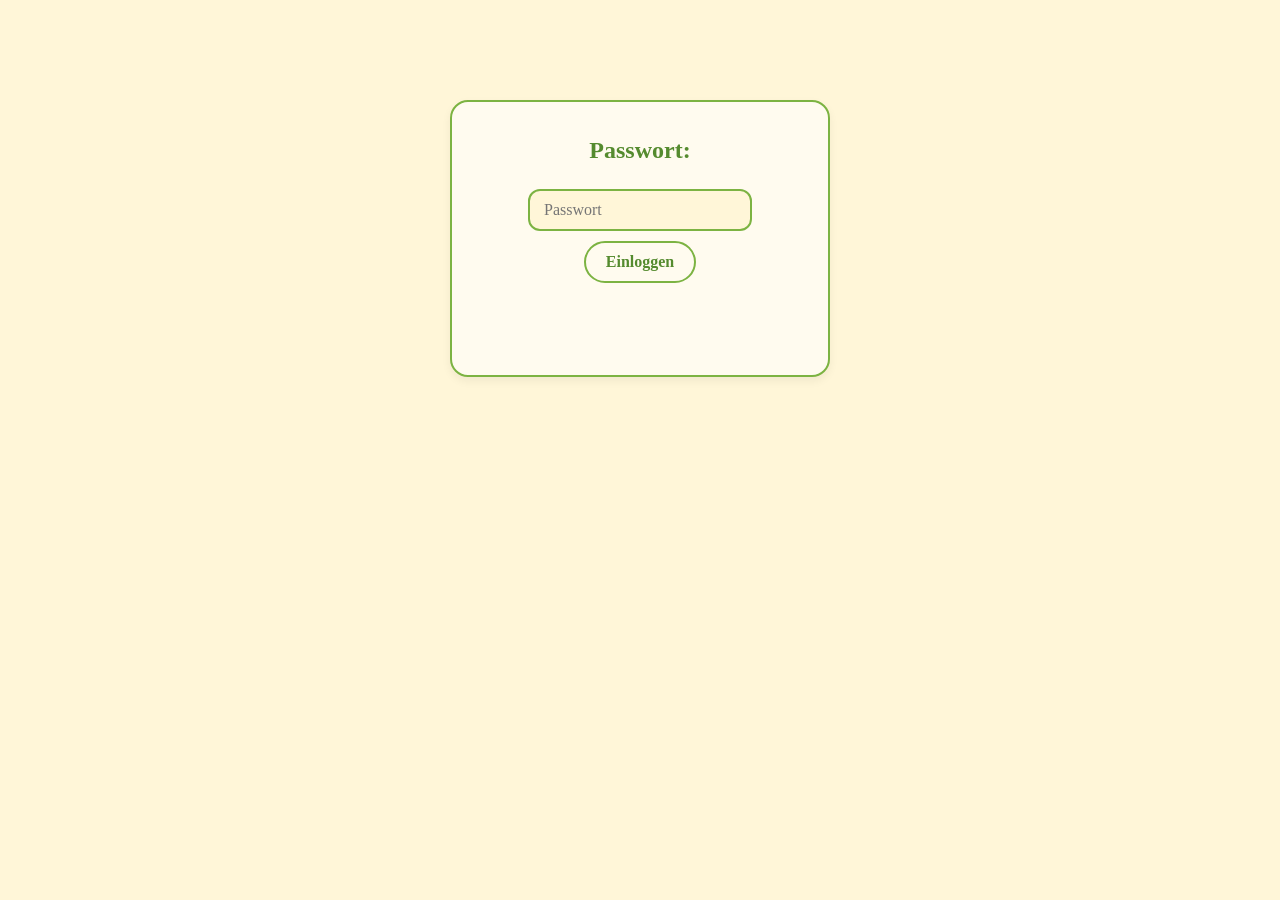
<file: index.html>
<!DOCTYPE html>
<html lang="de">
<head>
    <meta charset="UTF-8">
    <meta name="viewport" content="width=device-width, initial-scale=1.0">
    <title>limonchelli adventures</title>
    <link rel="stylesheet" href="style.css">
</head>
<body>
    <!-- Login-Bereich -->
    <div id="login-box">
        <h2>Passwort:</h2>
        <input type="password" id="password-input" placeholder="Passwort">
        <button onclick="checkPassword()">Einloggen</button>
        <p id="error-message"></p>
    </div>
    <!-- Geheimer Inhalt -->
    <div id="secret-content" class="hidden">
        <!-- Ersetze 'limonchelli-video.mp4' mit dem Dateinamen deines Videos -->
        <video id="banner-video" class="banner-video" autoplay muted loop playsinline>
            <source src="limonchellis-video.mp4" type="video/mp4">
            Dein Browser unterstützt das Video-Tag leider nicht.
        </video>
        <!-- Wird automatisch angezeigt, falls das Video nicht abgespielt werden kann -->
        <img id="banner-fallback" class="banner-video hidden" src="limonchellis-foto.jpg" alt="Limonchelli Adventures Banner">
        <h1>Willkommen zu den limonchelli adventures !</h1>
        <div class="navigation-container">
            <a href="abenteuer.html" class="btn-adventure">Zu den Abenteuern</a>
        </div>
    </div>
    <!-- Container für die fallenden Emojis -->
    <div id="emoji-rain"></div>

    <script>
        // Fallback: falls das Video nicht geladen/abgespielt werden kann, Bild zeigen
        const bannerVideo = document.getElementById('banner-video');
        const bannerFallback = document.getElementById('banner-fallback');

        function showBannerFallback() {
            bannerVideo.classList.add('hidden');
            bannerFallback.classList.remove('hidden');
        }

        bannerVideo.addEventListener('error', showBannerFallback);
        bannerVideo.querySelector('source').addEventListener('error', showBannerFallback);
        // Falls das Video nach kurzer Zeit gar nicht startet (z.B. blockiert), ebenfalls Bild zeigen
        setTimeout(() => {
            if (bannerVideo.readyState === 0) {
                showBannerFallback();
            }
        }, 3000);

        function checkPassword() {
            const input = document.getElementById('password-input').value;
            // Ersetze 'hariksee' durch dein Wunschpasswort
            if (input === 'hariksee') {
                document.getElementById('login-box').classList.add('hidden');
                document.getElementById('secret-content').classList.remove('hidden');
                startEmojiRain();
            } else {
                document.getElementById('error-message').innerText = 'Falsches Passwort!';
            }
        }

        function startEmojiRain() {
            const emojis = ['🍋', '🍋', '🍋', '☀️', '🍋', '🍋'];
            const container = document.getElementById('emoji-rain');
            const totalEmojis = 40;
            const durationMs = 6000; // Regen läuft 6 Sekunden

            for (let i = 0; i < totalEmojis; i++) {
                setTimeout(() => {
                    const span = document.createElement('span');
                    span.className = 'falling-emoji';
                    span.textContent = emojis[Math.floor(Math.random() * emojis.length)];
                    span.style.left = Math.random() * 100 + 'vw';
                    span.style.fontSize = (18 + Math.random() * 22) + 'px';
                    span.style.animationDuration = (3 + Math.random() * 2.5) + 's';
                    container.appendChild(span);

                    // Element nach Ende der Animation wieder entfernen
                    span.addEventListener('animationend', () => span.remove());
                }, Math.random() * durationMs);
            }
        }
    </script>
</body>
</html>
</file>
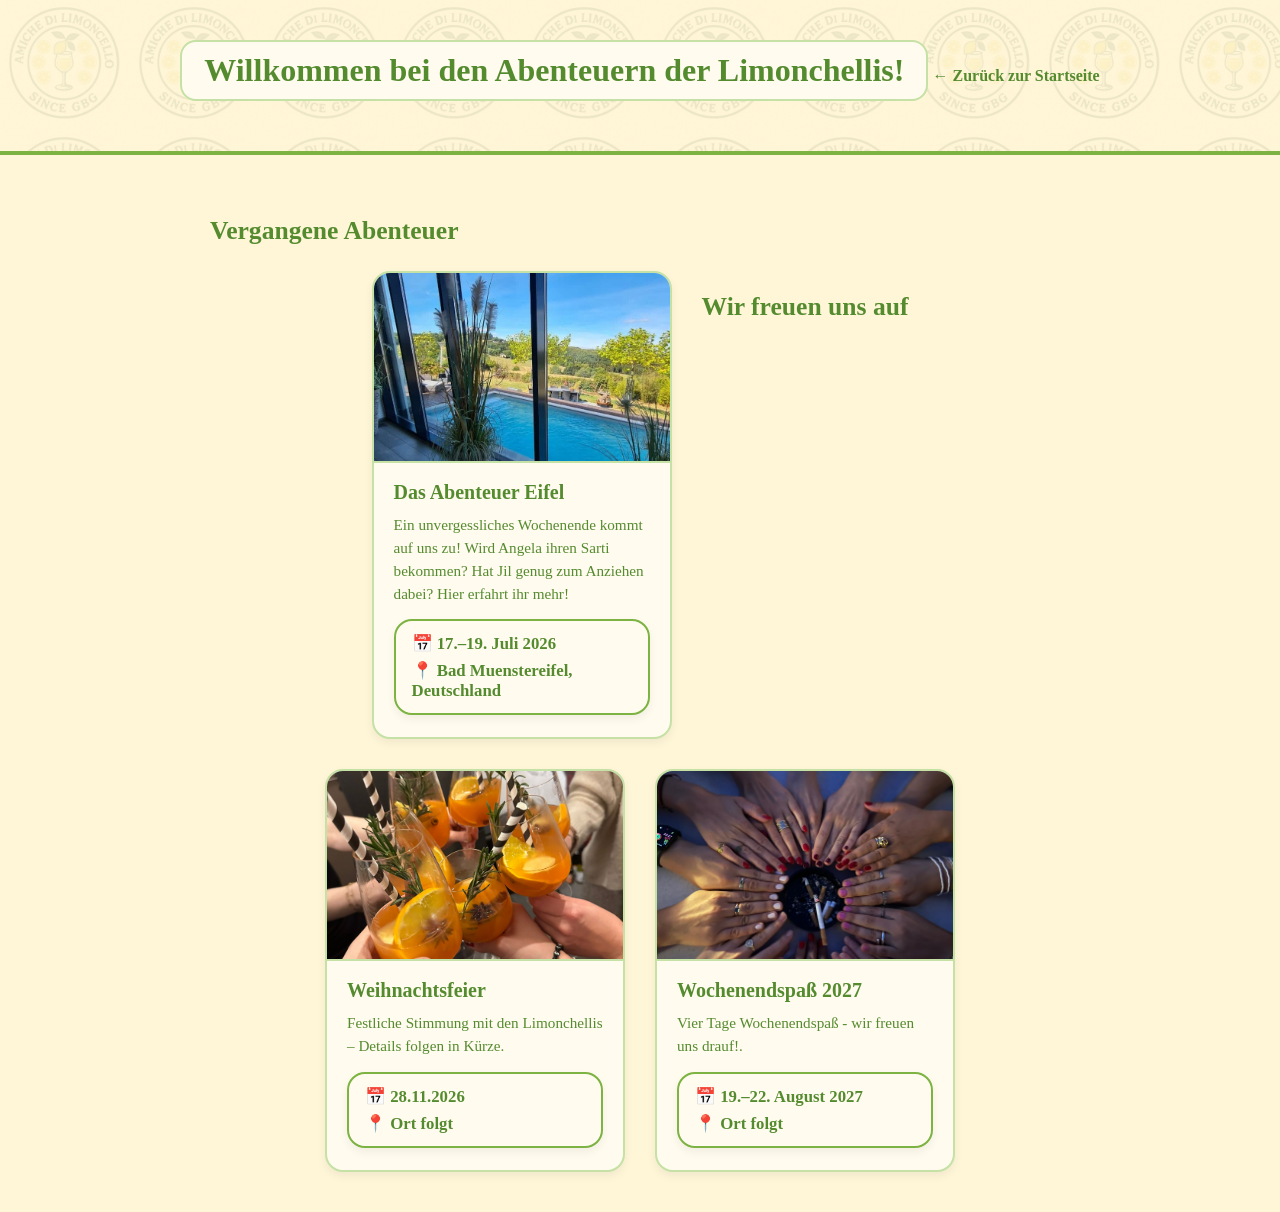
<file: abenteuer.html>
<!DOCTYPE html>
<html lang="de">
<head>
    <meta charset="UTF-8">
    <meta name="viewport" content="width=device-width, initial-scale=1.0">
    <title>Deine Abenteuer</title>
    <link rel="stylesheet" href="style.css"> <!-- Gleiches Design nutzen -->
</head>
<body>
    <header>
        <h1>Willkommen bei den Abenteuern der Limonchellis!</h1>
        <a href="index.html">← Zurück zur Startseite</a>
    </header>
    <main>
        <h2>Vergangene Abenteuer</h2>

        <div class="adventure-grid">

            <a href="eifel.html" class="adventure-card">
                <img src="eifeldream.png" alt="Der Eifel Dream">
                <div class="adventure-card-body">
                    <h3>Das Abenteuer Eifel</h3>
                    <p>Ein unvergessliches Wochenende kommt auf uns zu! Wird Angela ihren Sarti bekommen? Hat Jil genug zum Anziehen dabei? Hier erfahrt ihr mehr!</p>
                    <div class="event-card">
                        <span class="event-date">📅 17.–19. Juli 2026</span>
                        <span class="divider"></span>
                        <span class="event-location">📍 Bad Muenstereifel, Deutschland</span>
                    </div>
                </div>
            </a>


            
            <h2>Wir freuen uns auf</h2>

            <a href="weihnachtsfeier.html" class="adventure-card">
                <!-- TODO: Bild ersetzen, sobald hochgeladen -->
                <img src="weihnachtsfeier-placeholder.jpg" alt="Weihnachtsfeier">
                <div class="adventure-card-body">
                    <h3>Weihnachtsfeier</h3>
                    <p>Festliche Stimmung mit den Limonchellis – Details folgen in Kürze.</p>
                    <div class="event-card">
                        <span class="event-date">📅 28.11.2026</span>
                        <span class="divider"></span>
                        <span class="event-location">📍 Ort folgt</span>
                    </div>
                </div>
            </a>

            <a href="wochenendspass2027.html" class="adventure-card">
                <!-- TODO: Bild ersetzen, sobald hochgeladen -->
                <img src="wochenendspass-placeholder.jpg" alt="Wochenendspaß 2027">
                <div class="adventure-card-body">
                    <h3>Wochenendspaß 2027</h3>
                    <p>Vier Tage Wochenendspaß - wir freuen uns drauf!.</p>
                    <div class="event-card">
                        <span class="event-date">📅 19.–22. August 2027</span>
                        <span class="divider"></span>
                        <span class="event-location">📍 Ort folgt</span>
                    </div>
                </div>
            </a>

        </div>
    </main>
</body>
</html>
</file>
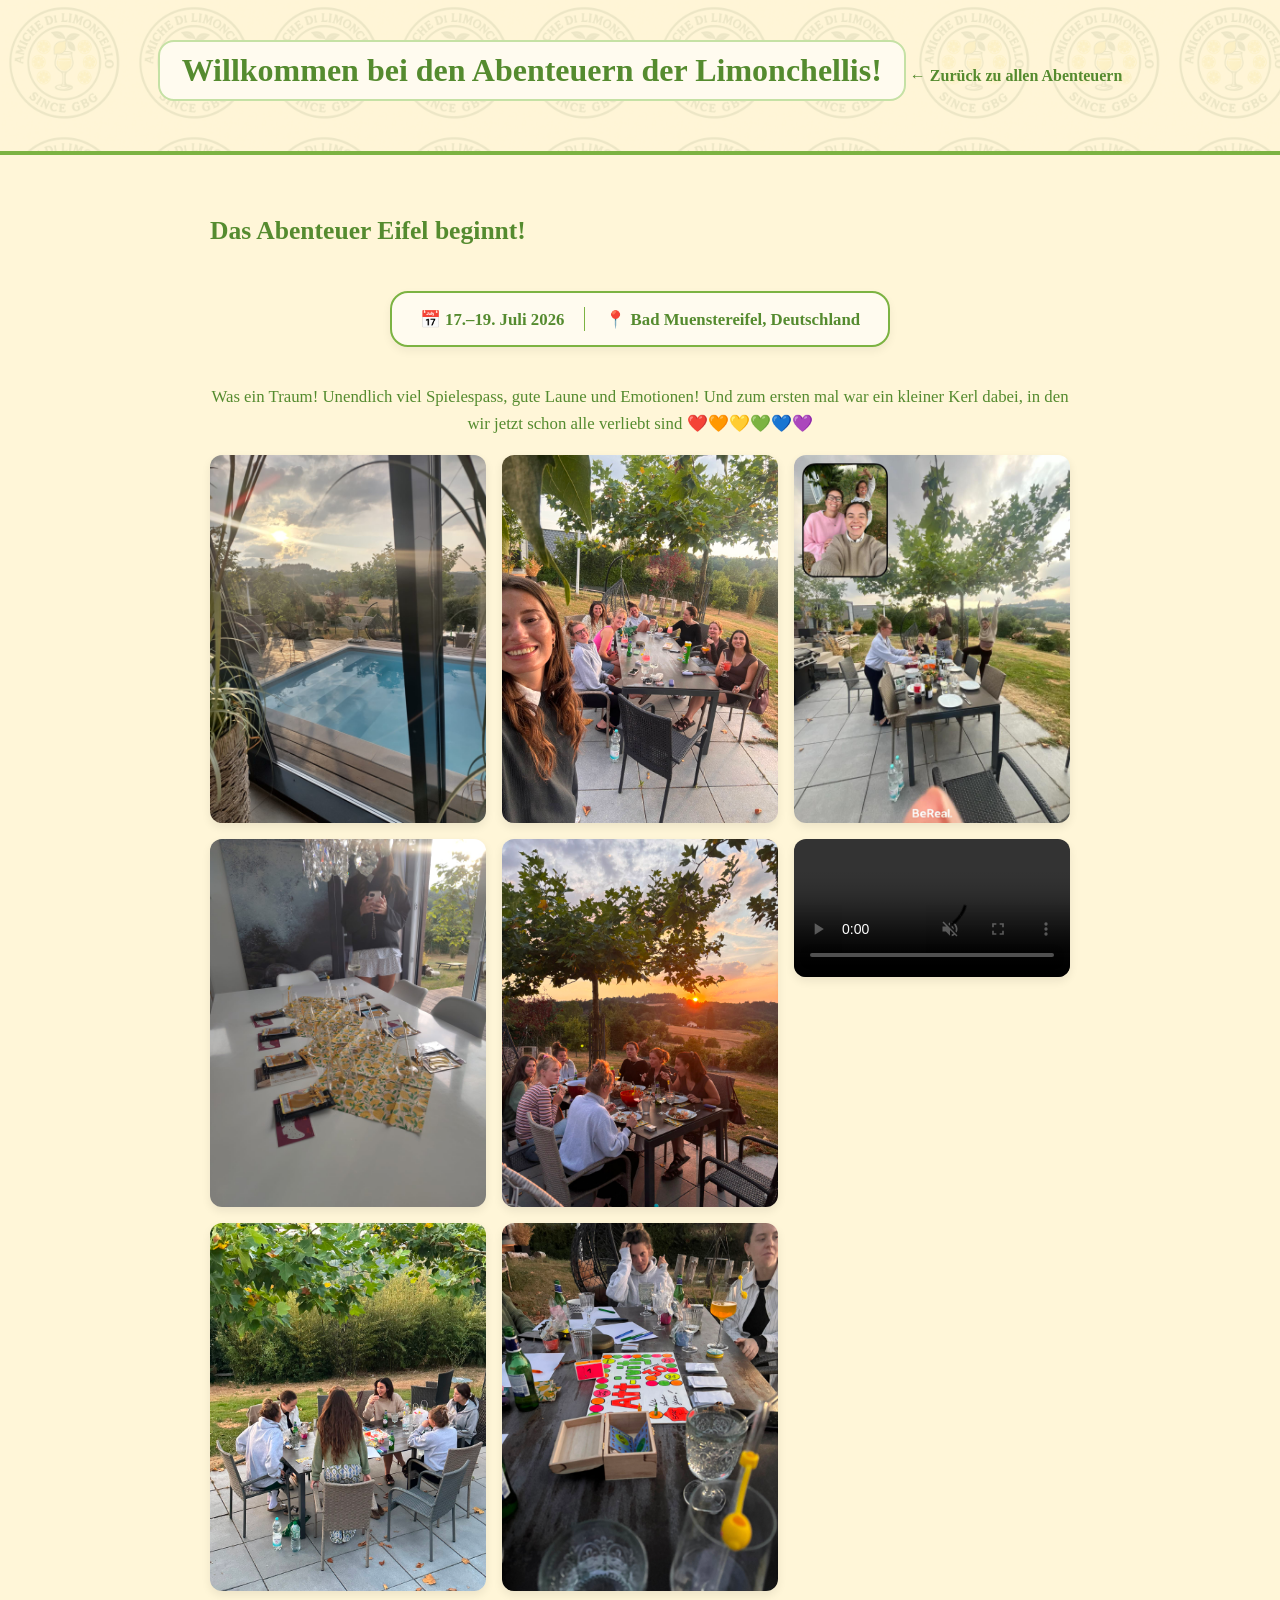
<file: eifel.html>
<!DOCTYPE html>
<html lang="de">
<head>
    <meta charset="UTF-8">
    <meta name="viewport" content="width=device-width, initial-scale=1.0">
    <title>Das Abenteuer Eifel</title>
    <link rel="stylesheet" href="style.css"> <!-- Gleiches Design nutzen -->
</head>
<body>
    <header>
        <h1>Willkommen bei den Abenteuern der Limonchellis!</h1>
        <a href="abenteuer.html">← Zurück zu allen Abenteuern</a>
    </header>
    <main>
        <h2>Das Abenteuer Eifel beginnt!</h2>

        <!-- Event-Info: Datum & Ort -->
        <div class="event-card">
            <span class="event-date">📅 17.–19. Juli 2026</span>
            <span class="divider"></span>
            <span class="event-location">📍 Bad Muenstereifel, Deutschland</span>
        </div>

        <p>Was ein Traum! Unendlich viel Spielespass, gute Laune und Emotionen! Und zum ersten mal war ein kleiner Kerl dabei, in den wir jetzt schon alle verliebt sind  ❤️🧡💛💚💙💜 </p>

        <!--
            Foto-Galerie: ordnet Bilder automatisch in Spalten an (Masonry-Stil),
            egal wie viele Fotos oder welches Format.
            Neues Foto hinzufügen: Bilddatei in den Ordner legen und hier
            eine neue <img>-Zeile ergänzen.
        -->
        <div class="photo-gallery">
            <img src="eifel1.jpg" alt="Der Eifel Dream">
            <img src="eifel2.jpg" alt="Der Eifel Dream">
            <img src="eifel3.jpg" alt="Der Eifel Dream">
            <img src="eifel4.jpg" alt="Der Eifel Dream">
            <img src="eifel5.jpg" alt="Der Eifel Dream">
            <img src="eifel6.jpg" alt="Der Eifel Dream">
            <img src="eifel7.jpg" alt="Der Eifel Dream">

            <video controls muted playsinline>
            <source src="eifelvideo.mp4" type="video/mp4">
            </video>
        </div>

    </main>

    <script>
    function startEmojiRain() {
            const emojis = ['❤️','🧡','💛','💚','💙','💜'];
            const container = document.getElementById('emoji-rain');
            const totalEmojis = 40;
            const durationMs = 6000; // Regen läuft 6 Sekunden

            for (let i = 0; i < totalEmojis; i++) {
                setTimeout(() => {
                    const span = document.createElement('span');
                    span.className = 'falling-emoji';
                    span.textContent = emojis[Math.floor(Math.random() * emojis.length)];
                    span.style.left = Math.random() * 100 + 'vw';
                    span.style.fontSize = (18 + Math.random() * 22) + 'px';
                    span.style.animationDuration = (3 + Math.random() * 2.5) + 's';
                    container.appendChild(span);

                    // Element nach Ende der Animation wieder entfernen
                    span.addEventListener('animationend', () => span.remove());
                }, Math.random() * durationMs);
            }
    </script>
</body>
</html>
</file>
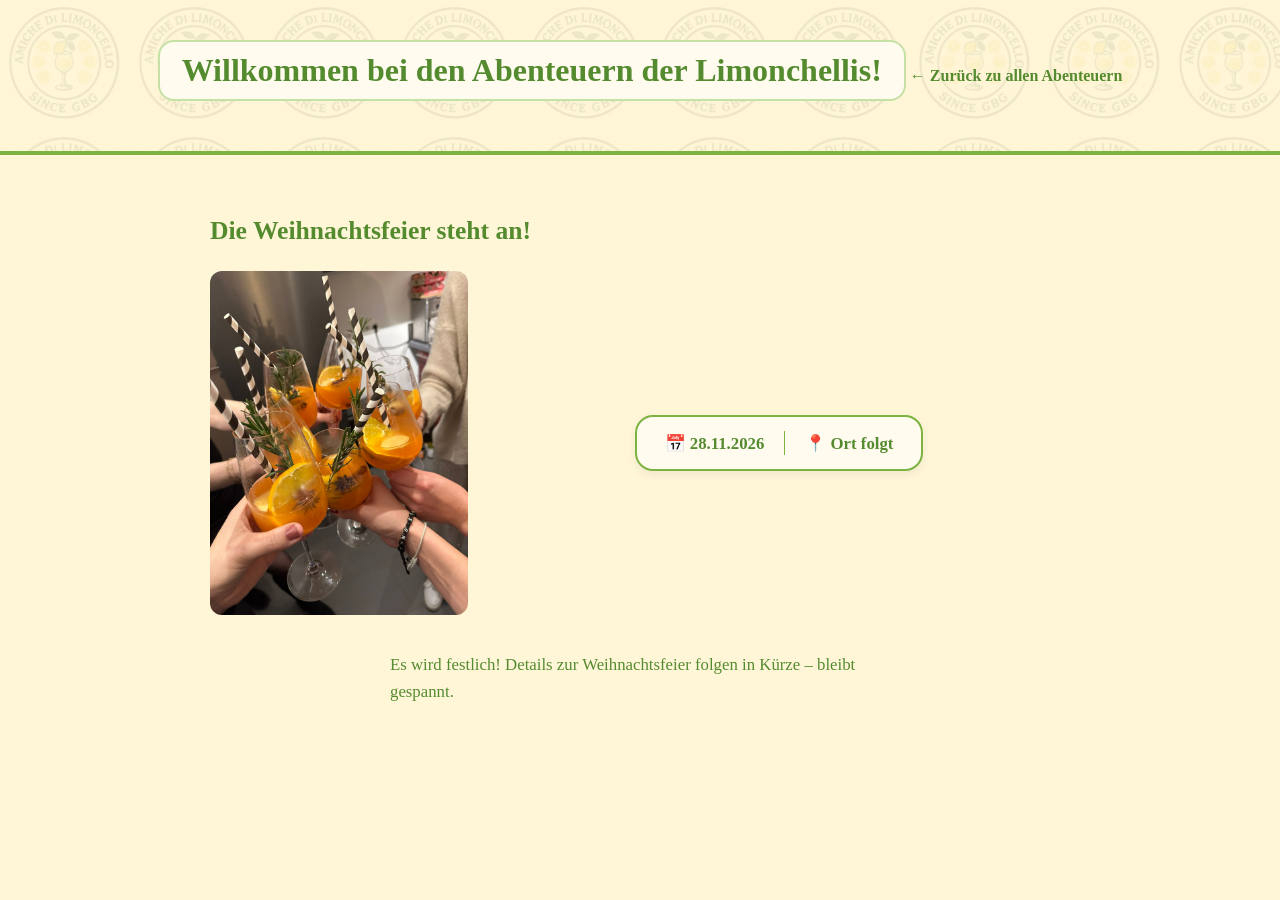
<file: weihnachtsfeier.html>
<!DOCTYPE html>
<html lang="de">
<head>
    <meta charset="UTF-8">
    <meta name="viewport" content="width=device-width, initial-scale=1.0">
    <title>Weihnachtsfeier</title>
    <link rel="stylesheet" href="style.css"> <!-- Gleiches Design nutzen -->
</head>
<body>
    <header>
        <h1>Willkommen bei den Abenteuern der Limonchellis!</h1>
        <a href="abenteuer.html">← Zurück zu allen Abenteuern</a>
    </header>
    <main>
        <h2>Die Weihnachtsfeier steht an!</h2>
        <!-- Container für die Nebeneinander-Ausrichtung -->
        <div style="display: flex; align-items: center; gap: 20px; flex-wrap: wrap; justify-content: center;">
            <!-- TODO: Bild ersetzen, sobald hochgeladen -->
            <img src="weihnachtsfeier-placeholder.jpg" alt="Weihnachtsfeier" style="width: 30%; min-width: 220px; max-width: 1200px; height: auto; border-radius: 12px;">
            <!-- Event-Info: Datum & Ort -->
            <div class="event-card">
                <span class="event-date">📅 28.11.2026</span>
                <span class="divider"></span>
                <span class="event-location">📍 Ort folgt</span>
            </div>
            <p style="max-width: 500px; text-align: left;">Es wird festlich! Details zur Weihnachtsfeier folgen in Kürze – bleibt gespannt.</p>
        </div>
    </main>

    
    <script>
    function startEmojiRain() {
            const emojis = ['🎄','🎅','🎁','⛄','❄️','🔔'];
            const container = document.getElementById('emoji-rain');
            const totalEmojis = 40;
            const durationMs = 6000; // Regen läuft 6 Sekunden

            for (let i = 0; i < totalEmojis; i++) {
                setTimeout(() => {
                    const span = document.createElement('span');
                    span.className = 'falling-emoji';
                    span.textContent = emojis[Math.floor(Math.random() * emojis.length)];
                    span.style.left = Math.random() * 100 + 'vw';
                    span.style.fontSize = (18 + Math.random() * 22) + 'px';
                    span.style.animationDuration = (3 + Math.random() * 2.5) + 's';
                    container.appendChild(span);

                    // Element nach Ende der Animation wieder entfernen
                    span.addEventListener('animationend', () => span.remove());
                }, Math.random() * durationMs);
            }
    </script>
</body>
</html>
</file>
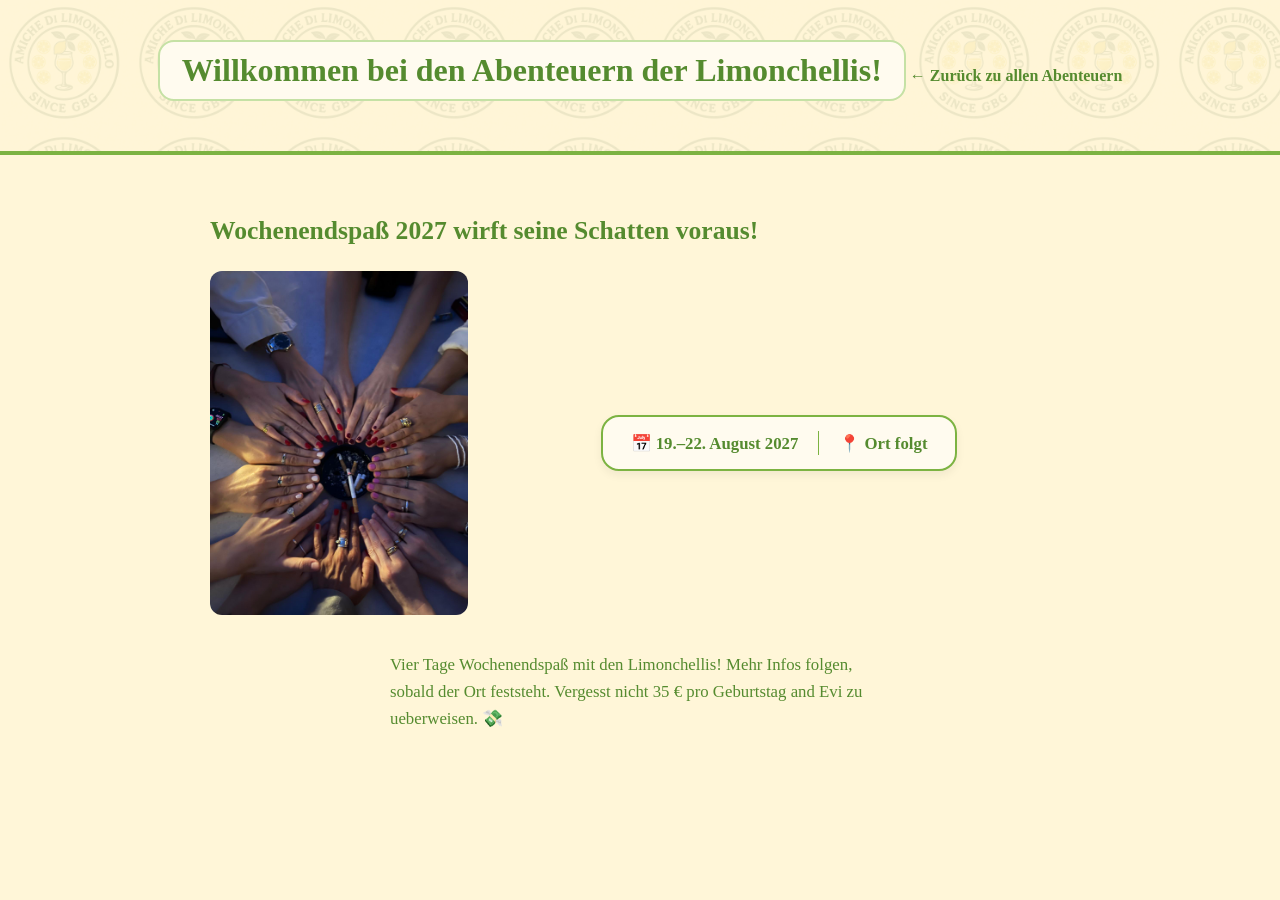
<file: wochenendspass2027.html>
<!DOCTYPE html>
<html lang="de">
<head>
    <meta charset="UTF-8">
    <meta name="viewport" content="width=device-width, initial-scale=1.0">
    <title>Wochenendspaß 2027</title>
    <link rel="stylesheet" href="style.css"> <!-- Gleiches Design nutzen -->
</head>
<body>
    <header>
        <h1>Willkommen bei den Abenteuern der Limonchellis!</h1>
        <a href="abenteuer.html">← Zurück zu allen Abenteuern</a>
    </header>
    <main>
        <h2>Wochenendspaß 2027 wirft seine Schatten voraus!</h2>
        <!-- Container für die Nebeneinander-Ausrichtung -->
        <div style="display: flex; align-items: center; gap: 20px; flex-wrap: wrap; justify-content: center;">
            <!-- TODO: Bild ersetzen, sobald hochgeladen -->
            <img src="wochenendspass-placeholder.jpg" alt="Wochenendspaß 2027" style="width: 30%; min-width: 220px; max-width: 1200px; height: auto; border-radius: 12px;">
            <!-- Event-Info: Datum & Ort -->
            <div class="event-card">
                <span class="event-date">📅 19.–22. August 2027</span>
                <span class="divider"></span>
                <span class="event-location">📍 Ort folgt</span>
            </div>
            <p style="max-width: 500px; text-align: left;">Vier Tage Wochenendspaß mit den Limonchellis! Mehr Infos folgen, sobald der Ort feststeht. Vergesst nicht 35 € pro Geburtstag and Evi zu ueberweisen. 💸 </p>
        </div>
    </main>

    <script>
    function startEmojiRain() {
            const emojis = ['👶','🍼','🧸','🎀','👣','🌟','🎉','🎊','🥳','🎈','🍾','🎶'];
            const container = document.getElementById('emoji-rain');
            const totalEmojis = 40;
            const durationMs = 6000; // Regen läuft 6 Sekunden

            for (let i = 0; i < totalEmojis; i++) {
                setTimeout(() => {
                    const span = document.createElement('span');
                    span.className = 'falling-emoji';
                    span.textContent = emojis[Math.floor(Math.random() * emojis.length)];
                    span.style.left = Math.random() * 100 + 'vw';
                    span.style.fontSize = (18 + Math.random() * 22) + 'px';
                    span.style.animationDuration = (3 + Math.random() * 2.5) + 's';
                    container.appendChild(span);

                    // Element nach Ende der Animation wieder entfernen
                    span.addEventListener('animationend', () => span.remove());
                }, Math.random() * durationMs);
            }
    </script>

    
</body>
</html>
</file>
<file: style.css>
/* ==========================================
   limonchelli adventures – Stylesheet
   Farbwelt: Pastellgelb & Blattgrün
   ========================================== */

:root {
    --pastel-yellow: #FFF6D8;
    --pastel-yellow-soft: #FFFBEF;
    --leaf-green: #7CB342;
    --leaf-green-dark: #558B2F;
    --leaf-green-light: #C5E1A5;
    --text-dark: #3B4A2A;
    --white: #ffffff;
}

* {
    box-sizing: border-box;
}

body {
    font-family: Georgia, 'Times New Roman', serif;
    background-color: var(--pastel-yellow);
    color: var(--leaf-green-dark);
    margin: 0;
    padding: 0;
    text-align: center;
}

/* ---------- Header ---------- */
header {
    position: relative;
    background-color: var(--pastel-yellow);
    padding: 40px 20px;
    border-bottom: 4px solid var(--leaf-green);
    overflow: hidden;
    isolation: isolate;
}

header::before {
    content: "";
    position: absolute;
    inset: 0;
    background-image: url('limonchello.jpeg');
    background-repeat: repeat;
    background-size: 130px 130px;
    opacity: 0.12;
    z-index: -1;
}

header h1 {
    margin: 0 0 10px 0;
    font-weight: bold;
    font-size: 2rem;
    color: var(--leaf-green-dark);
    display: inline-block;
    background-color: var(--pastel-yellow-soft);
    padding: 10px 22px;
    border-radius: 16px;
    border: 2px solid var(--leaf-green-light);
}

header a {
    display: inline-block;
    margin-top: 8px;
    color: var(--leaf-green-dark) !important;
    font-weight: bold;
    text-decoration: none;
    transition: color 0.2s;
}

header a:hover {
    color: var(--leaf-green) !important;
}

/* ---------- Main-Bereich ---------- */
main {
    padding: 40px 20px;
    max-width: 900px;
    margin: 0 auto;
    background-color: var(--pastel-yellow);
}

main h2 {
    color: var(--leaf-green-dark);
    font-size: 1.6rem;
    margin-bottom: 25px;
    text-align: left;
}

main p {
    line-height: 1.6;
    font-size: 1.05rem;
    color: var(--leaf-green-dark);
}

/* ---------- Event-Karte (Datum & Ort) ---------- */
.event-card {
    display: inline-flex;
    align-items: center;
    gap: 20px;
    background-color: var(--pastel-yellow-soft);
    border: 2px solid var(--leaf-green);
    border-radius: 18px;
    padding: 14px 28px;
    margin: 20px auto;
    box-shadow: 0 4px 10px rgba(0,0,0,0.06);
    font-weight: bold;
    color: var(--leaf-green-dark);
}

.event-card .event-date,
.event-card .event-location {
    display: flex;
    align-items: center;
    gap: 8px;
    font-size: 1.05rem;
}

.event-card .divider {
    width: 1px;
    height: 24px;
    background-color: var(--leaf-green);
}

/* ---------- Buttons (Outline-Stil) ---------- */
.btn-adventure {
    display: inline-block;
    padding: 12px 24px;
    background-color: var(--pastel-yellow-soft);
    color: var(--leaf-green-dark);
    text-decoration: none;
    border: 2px solid var(--leaf-green);
    border-radius: 25px;
    font-weight: bold;
    font-family: Georgia, 'Times New Roman', serif;
    transition: background 0.3s, transform 0.2s, color 0.2s;
}

.btn-adventure:hover {
    background-color: var(--leaf-green);
    color: var(--white);
    transform: translateY(-2px);
}

.navigation-container {
    margin-top: 25px;
}

/* ---------- Abenteuer-Übersicht (Karten-Grid) ---------- */
.adventure-grid {
    display: flex;
    flex-wrap: wrap;
    gap: 30px;
    justify-content: center;
    margin-top: 20px;
}

.adventure-card {
    display: block;
    width: 300px;
    text-decoration: none;
    color: inherit;
    background-color: var(--pastel-yellow-soft);
    border: 2px solid var(--leaf-green-light);
    border-radius: 18px;
    overflow: hidden;
    box-shadow: 0 4px 10px rgba(0,0,0,0.06);
    transition: transform 0.2s, box-shadow 0.2s, border-color 0.2s;
}

.adventure-card:hover {
    transform: translateY(-4px);
    box-shadow: 0 10px 20px rgba(0,0,0,0.12);
    border-color: var(--leaf-green);
}

.adventure-card img {
    width: 100%;
    height: 190px;
    object-fit: cover;
    display: block;
    border-bottom: 2px solid var(--leaf-green-light);
}

.adventure-card-body {
    padding: 18px 20px 22px;
    text-align: left;
}

.adventure-card-body h3 {
    margin: 0 0 10px;
    color: var(--leaf-green-dark);
    font-size: 1.25rem;
}

.adventure-card-body p {
    margin: 0 0 14px;
    font-size: 0.95rem;
    line-height: 1.5;
    color: var(--leaf-green-dark);
}

.adventure-card .event-card {
    display: flex;
    flex-direction: column;
    align-items: flex-start;
    gap: 6px;
    margin: 0;
    padding: 12px 16px;
    font-size: 0.92rem;
}

.adventure-card .event-card .divider {
    display: none;
}

/* ---------- Foto-Galerie (automatisches Layout) ---------- */
.photo-gallery {
    column-count: 3;
    column-gap: 16px;
    width: 100%;
    margin: 10px 0 20px;
}

.photo-gallery img,
.photo-gallery video {
    width: 100%;
    display: block;
    margin-bottom: 16px;
    border-radius: 12px;
    box-shadow: 0 4px 10px rgba(0,0,0,0.08);
    break-inside: avoid;
    -webkit-column-break-inside: avoid;
}

@media (max-width: 800px) {
    .photo-gallery {
        column-count: 2;
    }
}

@media (max-width: 480px) {
    .photo-gallery {
        column-count: 1;
    }
}

/* ---------- Login-Box (index.html) ---------- */
.hidden {
    display: none;
}

#login-box {
    max-width: 380px;
    margin: 100px auto;
    background-color: var(--pastel-yellow-soft);
    border: 2px solid var(--leaf-green);
    border-radius: 18px;
    padding: 35px 30px;
    box-shadow: 0 4px 10px rgba(0,0,0,0.06);
}

#login-box h2 {
    color: var(--leaf-green-dark);
    margin-top: 0;
    font-weight: bold;
}

#login-box input {
    font-family: Georgia, 'Times New Roman', serif;
    padding: 10px 14px;
    margin: 5px;
    font-size: 16px;
    background-color: var(--pastel-yellow);
    color: var(--leaf-green-dark);
    border: 2px solid var(--leaf-green);
    border-radius: 12px;
    outline: none;
    transition: border-color 0.2s;
}

#login-box input:focus {
    border-color: var(--leaf-green-dark);
}

#login-box button {
    font-family: Georgia, 'Times New Roman', serif;
    padding: 10px 20px;
    margin: 5px;
    font-size: 16px;
    font-weight: bold;
    background-color: var(--pastel-yellow-soft);
    color: var(--leaf-green-dark);
    border: 2px solid var(--leaf-green);
    border-radius: 25px;
    cursor: pointer;
    transition: background 0.3s, transform 0.2s, color 0.2s;
}

#login-box button:hover {
    background-color: var(--leaf-green);
    color: var(--white);
    transform: translateY(-2px);
}

#error-message {
    color: #c0392b;
    font-weight: bold;
    min-height: 20px;
}

#secret-content h1 {
    color: var(--leaf-green-dark);
    font-weight: bold;
    margin-top: 25px;
}

/* ---------- Video-Banner (index.html) ---------- */
.banner-video {
    width: 60%;
    max-width: 1200px;
    height: auto;
    border-radius: 12px;
    border: 3px solid var(--leaf-green);
    box-shadow: 0 4px 10px rgba(0,0,0,0.08);
}

/* ---------- Emoji-Regen ---------- */
#emoji-rain {
    position: fixed;
    top: 0;
    left: 0;
    width: 100vw;
    height: 100vh;
    pointer-events: none;
    overflow: hidden;
    z-index: 999;
}

.falling-emoji {
    position: absolute;
    top: -10vh;
    animation-name: fall;
    animation-timing-function: linear;
    animation-fill-mode: forwards;
}

@keyframes fall {
    0% {
        transform: translateY(0) rotate(0deg);
        opacity: 1;
    }
    100% {
        transform: translateY(115vh) rotate(360deg);
        opacity: 0.9;
    }
}
</file>
